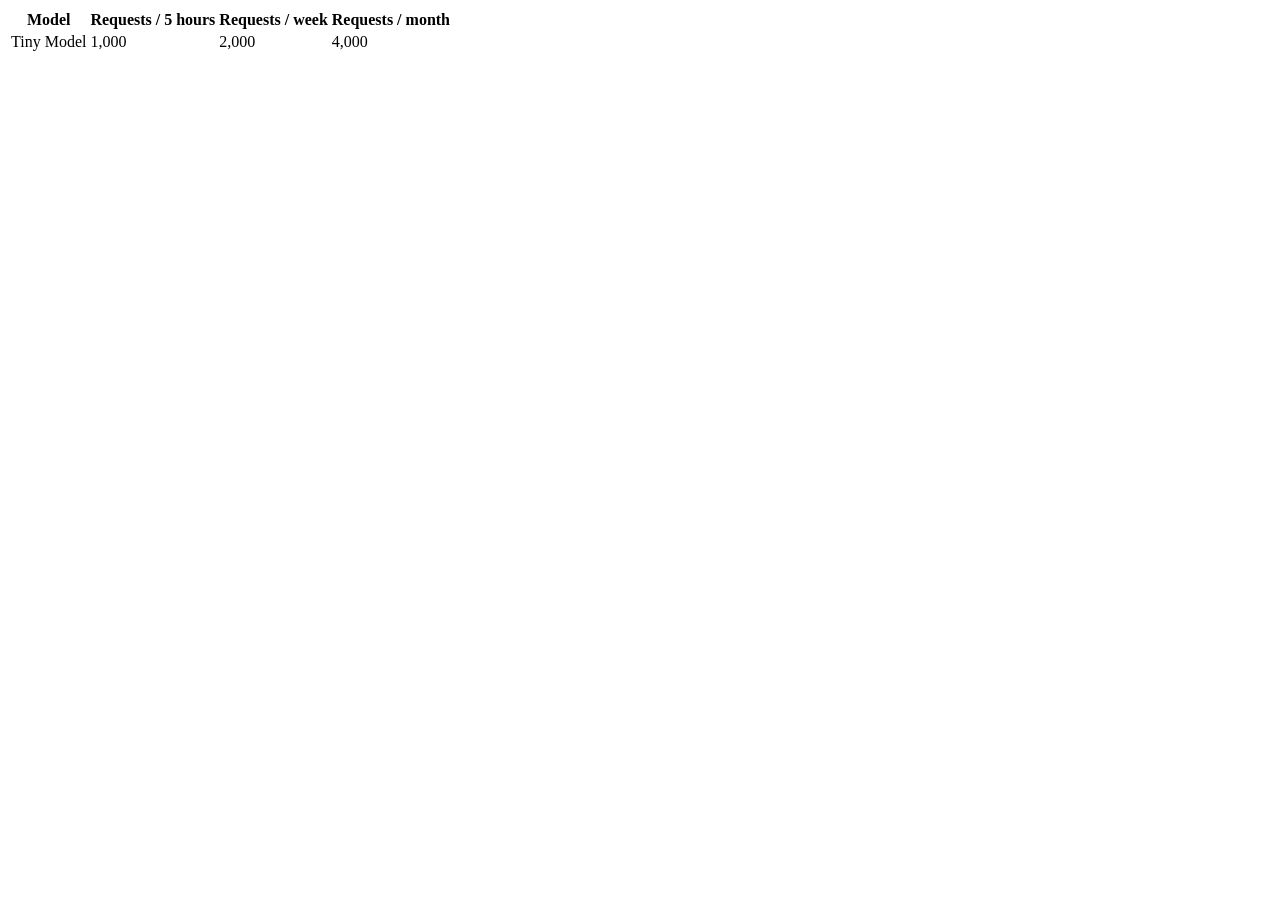
<file: tests/fixtures/official_flight_sample.html>
<!DOCTYPE html>
<html lang="en"><head><meta charset="utf-8"><title>flight sample</title></head>
<body>
<table><thead><tr><th>Model</th><th>Requests / 5 hours</th><th>Requests / week</th><th>Requests / month</th></tr></thead>
<tbody><tr><td>Tiny Model</td><td>1,000</td><td>2,000</td><td>4,000</td></tr></tbody></table>
<script>self.__next_f.push([1,"<table><thead><tr><th>Model</th><th>Input</th><th>Output</th><th>Cache Read</th><th>Cache Write</th><th>Monthly credits</th></tr></thead><tbody><tr><td><div><a class=\"x [&[role=checkbox]>svg]:hidden\"><span>Tiny Model</span></a></div><div>note</div></td><td>$1.00</td><td>$2.00</td><td>$0.10</td><td>—</td><td>$20</td></tr></tbody></table>"])</script>
</body></html>
</file>
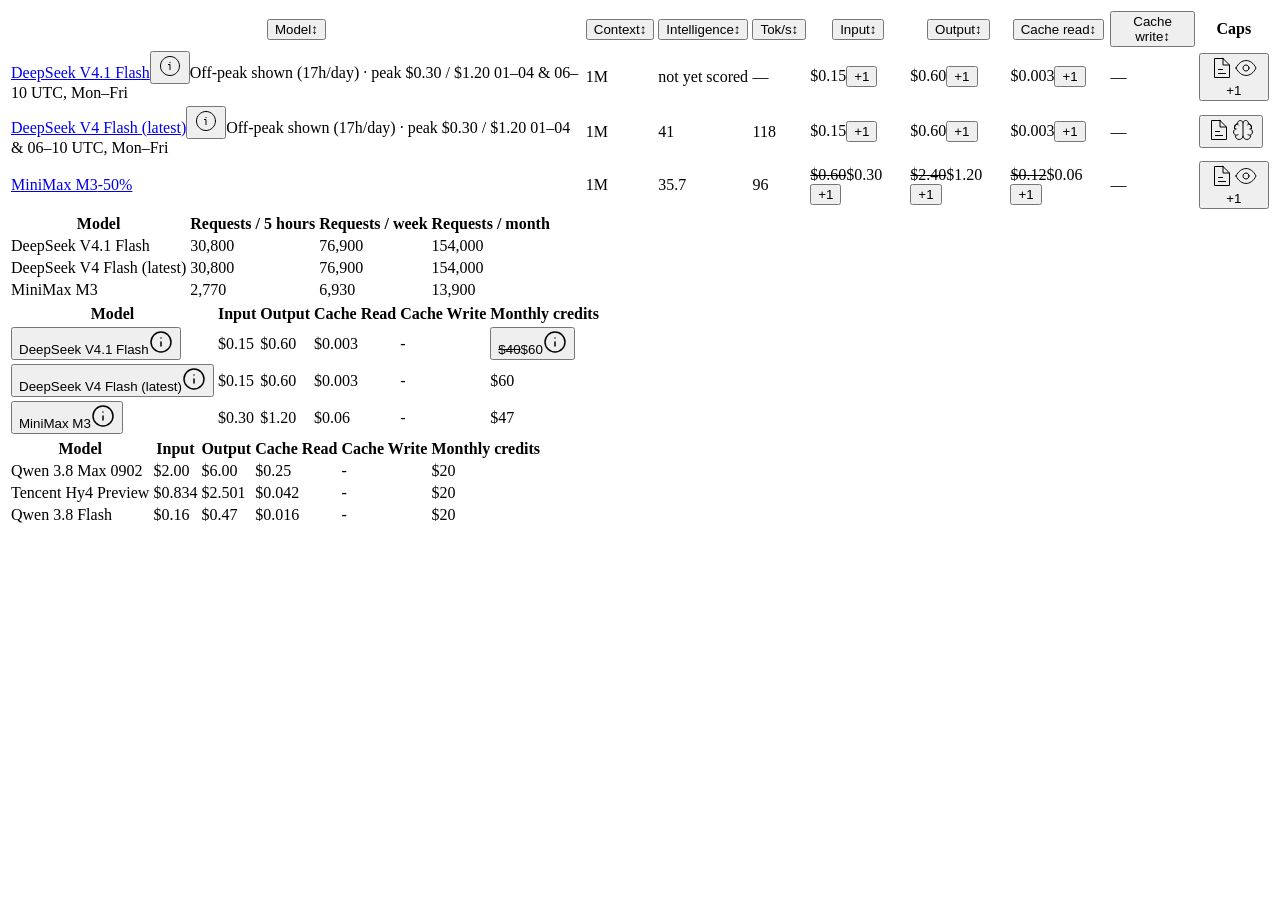
<file: tests/fixtures/official_plan_goat.html>
<!DOCTYPE html>
<html lang="en">
<head><meta charset="utf-8"><title>fixture official_plan_goat.html</title></head>
<body>
<table data-slot="table" class="w-full caption-bottom text-sm min-w-[760px] border-separate border-spacing-0"><thead><tr data-slot="table-row" class="data-[state=selected]:bg-muted transition-colors border-b-0 hover:bg-transparent"><th data-slot="table-head" class="h-10 whitespace-nowrap [&amp;:has([role=checkbox])]:pr-0 [&amp;&gt;[role=checkbox]]:translate-y-[2px] border-b bg-black px-2 py-2.5 md:px-3 align-bottom font-mono text-[10px] font-normal uppercase tracking-wider text-muted-foreground text-left sticky left-0 z-20 border-r border-border/60 pl-3 md:pl-4" scope="col" aria-sort="none"><button type="button" class="inline-flex items-center gap-1 transition-colors hover:text-white text-muted-foreground"><span class="">Model</span><span aria-hidden="true" class="text-[8px]">↕</span></button></th><th data-slot="table-head" class="h-10 whitespace-nowrap [&amp;:has([role=checkbox])]:pr-0 [&amp;&gt;[role=checkbox]]:translate-y-[2px] border-b border-border bg-black px-2 py-2.5 md:px-3 text-right align-bottom font-mono text-[10px] font-normal uppercase tracking-wider text-muted-foreground" scope="col" aria-sort="none"><button type="button" class="inline-flex items-center gap-1 transition-colors hover:text-white text-muted-foreground cursor-help" data-state="closed"><span class="underline decoration-dotted decoration-muted-foreground/50 underline-offset-4">Context</span><span aria-hidden="true" class="text-[8px]">↕</span></button></th><th data-slot="table-head" class="h-10 whitespace-nowrap [&amp;:has([role=checkbox])]:pr-0 [&amp;&gt;[role=checkbox]]:translate-y-[2px] border-b border-border bg-black px-2 py-2.5 md:px-3 text-right align-bottom font-mono text-[10px] font-normal uppercase tracking-wider text-muted-foreground" scope="col" aria-sort="none"><button type="button" class="inline-flex items-center gap-1 transition-colors hover:text-white text-muted-foreground cursor-help" data-state="closed"><span class="underline decoration-dotted decoration-muted-foreground/50 underline-offset-4">Intelligence</span><span aria-hidden="true" class="text-[8px]">↕</span></button></th><th data-slot="table-head" class="h-10 whitespace-nowrap [&amp;:has([role=checkbox])]:pr-0 [&amp;&gt;[role=checkbox]]:translate-y-[2px] border-b border-border bg-black px-2 py-2.5 md:px-3 text-right align-bottom font-mono text-[10px] font-normal uppercase tracking-wider text-muted-foreground" scope="col" aria-sort="none"><button type="button" class="inline-flex items-center gap-1 transition-colors hover:text-white text-muted-foreground cursor-help" data-state="closed"><span class="underline decoration-dotted decoration-muted-foreground/50 underline-offset-4">Tok/s</span><span aria-hidden="true" class="text-[8px]">↕</span></button></th><th data-slot="table-head" class="h-10 whitespace-nowrap [&amp;:has([role=checkbox])]:pr-0 [&amp;&gt;[role=checkbox]]:translate-y-[2px] border-b bg-black px-2 py-2.5 md:px-3 text-right align-bottom font-mono text-[10px] font-normal uppercase tracking-wider text-muted-foreground border-l border-dashed border-border/60" scope="col" aria-sort="none"><button type="button" class="inline-flex items-center gap-1 transition-colors hover:text-white text-muted-foreground cursor-help" data-state="closed"><span class="underline decoration-dotted decoration-muted-foreground/50 underline-offset-4">Input</span><span aria-hidden="true" class="text-[8px]">↕</span></button></th><th data-slot="table-head" class="h-10 whitespace-nowrap [&amp;:has([role=checkbox])]:pr-0 [&amp;&gt;[role=checkbox]]:translate-y-[2px] border-b border-border bg-black px-2 py-2.5 md:px-3 text-right align-bottom font-mono text-[10px] font-normal uppercase tracking-wider text-muted-foreground" scope="col" aria-sort="none"><button type="button" class="inline-flex items-center gap-1 transition-colors hover:text-white text-muted-foreground cursor-help" data-state="closed"><span class="underline decoration-dotted decoration-muted-foreground/50 underline-offset-4">Output</span><span aria-hidden="true" class="text-[8px]">↕</span></button></th><th data-slot="table-head" class="h-10 whitespace-nowrap [&amp;:has([role=checkbox])]:pr-0 [&amp;&gt;[role=checkbox]]:translate-y-[2px] border-b border-border bg-black px-2 py-2.5 md:px-3 text-right align-bottom font-mono text-[10px] font-normal uppercase tracking-wider text-muted-foreground" scope="col" aria-sort="none"><button type="button" class="inline-flex items-center gap-1 transition-colors hover:text-white text-muted-foreground cursor-help" data-state="closed"><span class="underline decoration-dotted decoration-muted-foreground/50 underline-offset-4">Cache read</span><span aria-hidden="true" class="text-[8px]">↕</span></button></th><th data-slot="table-head" class="h-10 whitespace-nowrap [&amp;:has([role=checkbox])]:pr-0 [&amp;&gt;[role=checkbox]]:translate-y-[2px] border-b border-border bg-black px-2 py-2.5 md:px-3 text-right align-bottom font-mono text-[10px] font-normal uppercase tracking-wider text-muted-foreground" scope="col" aria-sort="none"><button type="button" class="inline-flex items-center gap-1 transition-colors hover:text-white text-muted-foreground cursor-help" data-state="closed"><span class="underline decoration-dotted decoration-muted-foreground/50 underline-offset-4">Cache write</span><span aria-hidden="true" class="text-[8px]">↕</span></button></th><th data-slot="table-head" class="h-10 whitespace-nowrap [&amp;:has([role=checkbox])]:pr-0 [&amp;&gt;[role=checkbox]]:translate-y-[2px] border-b border-border bg-black px-2 py-2.5 md:px-3 align-bottom font-mono text-[10px] font-normal uppercase tracking-wider text-muted-foreground text-right">Caps</th></tr></thead><tbody><tr data-slot="table-row" class="data-[state=selected]:bg-muted transition-colors group border-b-0 hover:bg-white/[0.03]"><td data-slot="table-cell" class="p-2 whitespace-nowrap [&amp;:has([role=checkbox])]:pr-0 [&amp;&gt;[role=checkbox]]:translate-y-[2px] px-2 py-3 align-top md:px-3 border-b sticky left-0 z-10 border-r border-border/60 bg-black group-hover:bg-[#0a0a0a] pl-3 md:pl-4"><div class="max-w-[10rem] md:max-w-none"><span class="flex min-w-0 items-center gap-2"><a href="/models/deepseek-v4-1-flash" class="flex min-w-0 items-center gap-2 md:gap-2.5"><span class="truncate text-white group-hover:underline">DeepSeek V4.1 Flash</span></a><button type="button" title="Off-peak shown (17h/day) · peak $0.30 / $1.20 01–04 &amp; 06–10 UTC, Mon–Fri" aria-label="Off-peak shown (17h/day) · peak $0.30 / $1.20 01–04 &amp; 06–10 UTC, Mon–Fri" class="hidden shrink-0 cursor-help items-center text-muted-foreground/60 transition-colors [@media(hover:hover)]:inline-flex hover:text-white focus-visible:text-white focus-visible:ring-1 focus-visible:ring-current" data-state="closed"><svg class="size-3.5" aria-hidden="true" width="24px" height="24px" viewBox="0 0 24 24" fill="none" xmlns="http://www.w3.org/2000/svg"><path d="M10.5 10.5H12L12 15.5M21.5 12C21.5 17.2467 17.2467 21.5 12 21.5C6.75329 21.5 2.5 17.2467 2.5 12C2.5 6.75329 6.75329 2.5 12 2.5C17.2467 2.5 21.5 6.75329 21.5 12Z" stroke="currentColor" stroke-linecap="square"></path><path d="M11.75 8.125H11.625V8.25V8.75V8.875H11.75H12.25H12.375V8.75V8.25V8.125H12.25H11.75Z" fill="currentColor" stroke="currentColor" stroke-width="0.25"></path></svg></button></span><span title="Off-peak shown (17h/day) · peak $0.30 / $1.20 01–04 &amp; 06–10 UTC, Mon–Fri" class="mt-1 block truncate font-mono text-[10px] uppercase tracking-wider text-muted-foreground [@media(hover:hover)]:hidden">Off-peak shown (17h/day) · peak $0.30 / $1.20 01–04 &amp; 06–10 UTC, Mon–Fri</span></div></td><td data-slot="table-cell" class="p-2 whitespace-nowrap [&amp;:has([role=checkbox])]:pr-0 [&amp;&gt;[role=checkbox]]:translate-y-[2px] px-2 py-3 align-top md:px-3 border-b border-border/40 text-right font-mono text-xs tabular-nums text-white"><span class="block leading-5">1M</span></td><td data-slot="table-cell" class="p-2 whitespace-nowrap [&amp;:has([role=checkbox])]:pr-0 [&amp;&gt;[role=checkbox]]:translate-y-[2px] px-2 py-3 align-top md:px-3 border-b border-border/40"><span class="block text-right font-mono text-[11px] text-muted-foreground/50">not yet scored</span></td><td data-slot="table-cell" class="p-2 whitespace-nowrap [&amp;:has([role=checkbox])]:pr-0 [&amp;&gt;[role=checkbox]]:translate-y-[2px] px-2 py-3 align-top md:px-3 border-b border-border/40 text-right font-mono text-xs tabular-nums text-white"><span class="block leading-5">—</span></td><td data-slot="table-cell" class="p-2 whitespace-nowrap [&amp;:has([role=checkbox])]:pr-0 [&amp;&gt;[role=checkbox]]:translate-y-[2px] px-2 py-3 align-top md:px-3 border-b text-right font-mono text-xs tabular-nums text-white border-l border-dashed border-border/60"><span class="block leading-5 whitespace-nowrap text-white">$0.15<button type="button" aria-label="DeepSeek V4.1 Flash input: $0.30 during peak hours, 01–04 &amp; 06–10 UTC, Mon–Fri" aria-expanded="false" class="ml-1 cursor-help border-b border-dashed border-border text-[10px] tracking-wider text-muted-foreground transition-colors hover:border-white/60 hover:text-white focus-visible:text-white focus-visible:ring-1 focus-visible:ring-current" data-state="closed">+1</button></span></td><td data-slot="table-cell" class="p-2 whitespace-nowrap [&amp;:has([role=checkbox])]:pr-0 [&amp;&gt;[role=checkbox]]:translate-y-[2px] px-2 py-3 align-top md:px-3 border-b border-border/40 text-right font-mono text-xs tabular-nums text-white"><span class="block leading-5 whitespace-nowrap text-white">$0.60<button type="button" aria-label="DeepSeek V4.1 Flash output: $1.20 during peak hours, 01–04 &amp; 06–10 UTC, Mon–Fri" aria-expanded="false" class="ml-1 cursor-help border-b border-dashed border-border text-[10px] tracking-wider text-muted-foreground transition-colors hover:border-white/60 hover:text-white focus-visible:text-white focus-visible:ring-1 focus-visible:ring-current" data-state="closed">+1</button></span></td><td data-slot="table-cell" class="p-2 whitespace-nowrap [&amp;:has([role=checkbox])]:pr-0 [&amp;&gt;[role=checkbox]]:translate-y-[2px] px-2 py-3 align-top md:px-3 border-b border-border/40 text-right font-mono text-xs tabular-nums text-white"><span class="block leading-5 whitespace-nowrap text-white">$0.003<button type="button" aria-label="DeepSeek V4.1 Flash cache read: $0.006 during peak hours, 01–04 &amp; 06–10 UTC, Mon–Fri" aria-expanded="false" class="ml-1 cursor-help border-b border-dashed border-border text-[10px] tracking-wider text-muted-foreground transition-colors hover:border-white/60 hover:text-white focus-visible:text-white focus-visible:ring-1 focus-visible:ring-current" data-state="closed">+1</button></span></td><td data-slot="table-cell" class="p-2 whitespace-nowrap [&amp;:has([role=checkbox])]:pr-0 [&amp;&gt;[role=checkbox]]:translate-y-[2px] px-2 py-3 align-top md:px-3 border-b border-border/40 text-right font-mono text-xs tabular-nums text-white"><span class="block leading-5 text-muted-foreground/50">—</span></td><td data-slot="table-cell" class="p-2 whitespace-nowrap [&amp;:has([role=checkbox])]:pr-0 [&amp;&gt;[role=checkbox]]:translate-y-[2px] px-2 py-3 align-top md:px-3 border-b border-border/40"><button type="button" aria-label="Capabilities: Text input, Vision, Reasoning" class="flex w-full items-center gap-1 text-muted-foreground justify-end cursor-help transition-colors hover:text-white focus-visible:text-white focus-visible:outline-none" data-state="closed"><svg class="size-4 shrink-0" aria-hidden="true" width="24px" height="24px" viewBox="0 0 24 24" fill="none" xmlns="http://www.w3.org/2000/svg"><path d="M13 2.5H4.5V21.5H19.5V9L13 2.5Z" stroke="currentColor" stroke-linecap="square"></path><path d="M8.5 13.5H12.5" stroke="currentColor" stroke-linecap="square"></path><path d="M8.5 17.5H15.5" stroke="currentColor" stroke-linecap="square"></path><path d="M13 3V9H19" stroke="currentColor" stroke-linecap="square"></path></svg><svg class="size-4 shrink-0" aria-hidden="true" width="24px" height="24px" viewBox="0 0 24 24" fill="none" xmlns="http://www.w3.org/2000/svg"><path d="M2 12C6.82745 2.00007 17.1725 1.99995 22 11.9999C17.1725 21.9999 6.82745 22 2 12Z" stroke="currentColor" stroke-linecap="round"></path><path d="M15 12C15 13.6569 13.6569 15 12 15C10.3431 15 9 13.6569 9 12C9 10.3431 10.3431 9 12 9C13.6569 9 15 10.3431 15 12Z" stroke="currentColor" stroke-linecap="round" stroke-linejoin="round"></path></svg><span class="text-[10px] tabular-nums text-muted-foreground/60">+<!-- -->1</span></button></td></tr><tr data-slot="table-row" class="data-[state=selected]:bg-muted transition-colors group border-b-0 hover:bg-white/[0.03]"><td data-slot="table-cell" class="p-2 whitespace-nowrap [&amp;:has([role=checkbox])]:pr-0 [&amp;&gt;[role=checkbox]]:translate-y-[2px] px-2 py-3 align-top md:px-3 border-b sticky left-0 z-10 border-r border-border/60 bg-black group-hover:bg-[#0a0a0a] pl-3 md:pl-4"><div class="max-w-[10rem] md:max-w-none"><span class="flex min-w-0 items-center gap-2"><a href="/models/deepseek-v4-flash" class="flex min-w-0 items-center gap-2 md:gap-2.5"><span class="truncate text-white group-hover:underline">DeepSeek V4 Flash (latest)</span></a><button type="button" title="Off-peak shown (17h/day) · peak $0.30 / $1.20 01–04 &amp; 06–10 UTC, Mon–Fri" aria-label="Off-peak shown (17h/day) · peak $0.30 / $1.20 01–04 &amp; 06–10 UTC, Mon–Fri" class="hidden shrink-0 cursor-help items-center text-muted-foreground/60 transition-colors [@media(hover:hover)]:inline-flex hover:text-white focus-visible:text-white focus-visible:ring-1 focus-visible:ring-current" data-state="closed"><svg class="size-3.5" aria-hidden="true" width="24px" height="24px" viewBox="0 0 24 24" fill="none" xmlns="http://www.w3.org/2000/svg"><path d="M10.5 10.5H12L12 15.5M21.5 12C21.5 17.2467 17.2467 21.5 12 21.5C6.75329 21.5 2.5 17.2467 2.5 12C2.5 6.75329 6.75329 2.5 12 2.5C17.2467 2.5 21.5 6.75329 21.5 12Z" stroke="currentColor" stroke-linecap="square"></path><path d="M11.75 8.125H11.625V8.25V8.75V8.875H11.75H12.25H12.375V8.75V8.25V8.125H12.25H11.75Z" fill="currentColor" stroke="currentColor" stroke-width="0.25"></path></svg></button></span><span title="Off-peak shown (17h/day) · peak $0.30 / $1.20 01–04 &amp; 06–10 UTC, Mon–Fri" class="mt-1 block truncate font-mono text-[10px] uppercase tracking-wider text-muted-foreground [@media(hover:hover)]:hidden">Off-peak shown (17h/day) · peak $0.30 / $1.20 01–04 &amp; 06–10 UTC, Mon–Fri</span></div></td><td data-slot="table-cell" class="p-2 whitespace-nowrap [&amp;:has([role=checkbox])]:pr-0 [&amp;&gt;[role=checkbox]]:translate-y-[2px] px-2 py-3 align-top md:px-3 border-b border-border/40 text-right font-mono text-xs tabular-nums text-white"><span class="block leading-5">1M</span></td><td data-slot="table-cell" class="p-2 whitespace-nowrap [&amp;:has([role=checkbox])]:pr-0 [&amp;&gt;[role=checkbox]]:translate-y-[2px] px-2 py-3 align-top md:px-3 border-b border-border/40"><span class="leading-5 flex items-center justify-end gap-2.5"><span aria-hidden="true" class="hidden h-2 w-16 border border-white/30 sm:block"><span class="block h-full bg-white/85" style="width:62.76923076923077%"></span></span><span class="w-9 text-right font-mono text-xs tabular-nums text-white">41</span></span></td><td data-slot="table-cell" class="p-2 whitespace-nowrap [&amp;:has([role=checkbox])]:pr-0 [&amp;&gt;[role=checkbox]]:translate-y-[2px] px-2 py-3 align-top md:px-3 border-b border-border/40 text-right font-mono text-xs tabular-nums text-white"><span class="block leading-5">118</span></td><td data-slot="table-cell" class="p-2 whitespace-nowrap [&amp;:has([role=checkbox])]:pr-0 [&amp;&gt;[role=checkbox]]:translate-y-[2px] px-2 py-3 align-top md:px-3 border-b text-right font-mono text-xs tabular-nums text-white border-l border-dashed border-border/60"><span class="block leading-5 whitespace-nowrap text-white">$0.15<button type="button" aria-label="DeepSeek V4 Flash (latest) input: $0.30 during peak hours, 01–04 &amp; 06–10 UTC, Mon–Fri" aria-expanded="false" class="ml-1 cursor-help border-b border-dashed border-border text-[10px] tracking-wider text-muted-foreground transition-colors hover:border-white/60 hover:text-white focus-visible:text-white focus-visible:ring-1 focus-visible:ring-current" data-state="closed">+1</button></span></td><td data-slot="table-cell" class="p-2 whitespace-nowrap [&amp;:has([role=checkbox])]:pr-0 [&amp;&gt;[role=checkbox]]:translate-y-[2px] px-2 py-3 align-top md:px-3 border-b border-border/40 text-right font-mono text-xs tabular-nums text-white"><span class="block leading-5 whitespace-nowrap text-white">$0.60<button type="button" aria-label="DeepSeek V4 Flash (latest) output: $1.20 during peak hours, 01–04 &amp; 06–10 UTC, Mon–Fri" aria-expanded="false" class="ml-1 cursor-help border-b border-dashed border-border text-[10px] tracking-wider text-muted-foreground transition-colors hover:border-white/60 hover:text-white focus-visible:text-white focus-visible:ring-1 focus-visible:ring-current" data-state="closed">+1</button></span></td><td data-slot="table-cell" class="p-2 whitespace-nowrap [&amp;:has([role=checkbox])]:pr-0 [&amp;&gt;[role=checkbox]]:translate-y-[2px] px-2 py-3 align-top md:px-3 border-b border-border/40 text-right font-mono text-xs tabular-nums text-white"><span class="block leading-5 whitespace-nowrap text-white">$0.003<button type="button" aria-label="DeepSeek V4 Flash (latest) cache read: $0.006 during peak hours, 01–04 &amp; 06–10 UTC, Mon–Fri" aria-expanded="false" class="ml-1 cursor-help border-b border-dashed border-border text-[10px] tracking-wider text-muted-foreground transition-colors hover:border-white/60 hover:text-white focus-visible:text-white focus-visible:ring-1 focus-visible:ring-current" data-state="closed">+1</button></span></td><td data-slot="table-cell" class="p-2 whitespace-nowrap [&amp;:has([role=checkbox])]:pr-0 [&amp;&gt;[role=checkbox]]:translate-y-[2px] px-2 py-3 align-top md:px-3 border-b border-border/40 text-right font-mono text-xs tabular-nums text-white"><span class="block leading-5 text-muted-foreground/50">—</span></td><td data-slot="table-cell" class="p-2 whitespace-nowrap [&amp;:has([role=checkbox])]:pr-0 [&amp;&gt;[role=checkbox]]:translate-y-[2px] px-2 py-3 align-top md:px-3 border-b border-border/40"><button type="button" aria-label="Capabilities: Text input, Reasoning" class="flex w-full items-center gap-1 text-muted-foreground justify-end cursor-help transition-colors hover:text-white focus-visible:text-white focus-visible:outline-none" data-state="closed"><svg class="size-4 shrink-0" aria-hidden="true" width="24px" height="24px" viewBox="0 0 24 24" fill="none" xmlns="http://www.w3.org/2000/svg"><path d="M13 2.5H4.5V21.5H19.5V9L13 2.5Z" stroke="currentColor" stroke-linecap="square"></path><path d="M8.5 13.5H12.5" stroke="currentColor" stroke-linecap="square"></path><path d="M8.5 17.5H15.5" stroke="currentColor" stroke-linecap="square"></path><path d="M13 3V9H19" stroke="currentColor" stroke-linecap="square"></path></svg><svg class="size-4 shrink-0" aria-hidden="true" width="24px" height="24px" viewBox="0 0 24 24" fill="none" xmlns="http://www.w3.org/2000/svg"><path d="M3.87326 10.9728C3.65146 10.5059 3.52734 9.98359 3.52734 9.43228C3.52734 7.71144 4.73657 6.27302 6.35167 5.92041" stroke="currentColor"></path><path d="M3.87326 10.9728C3.65146 10.5059 3.52734 9.98359 3.52734 9.43228C3.52734 7.71144 4.73657 6.27302 6.35167 5.92041" stroke="currentColor"></path><path d="M3.87326 10.9728C3.65146 10.5059 3.52734 9.98359 3.52734 9.43228C3.52734 7.71144 4.73657 6.27302 6.35167 5.92041" stroke="currentColor"></path><path d="M20.1268 10.9728C20.3487 10.5059 20.4728 9.98359 20.4728 9.43228C20.4728 7.71144 19.2635 6.27302 17.6484 5.92041" stroke="currentColor"></path><path d="M20.1268 10.9728C20.3487 10.5059 20.4728 9.98359 20.4728 9.43228C20.4728 7.71144 19.2635 6.27302 17.6484 5.92041" stroke="currentColor"></path><path d="M20.1268 10.9728C20.3487 10.5059 20.4728 9.98359 20.4728 9.43228C20.4728 7.71144 19.2635 6.27302 17.6484 5.92041" stroke="currentColor"></path><path d="M5.58108 10.9731C3.87945 10.9731 2.5 12.3526 2.5 14.0542C2.5 15.7559 3.87945 17.1353 5.58108 17.1353C6.03924 17.1353 6.47405 17.0353 6.86486 16.8559L7.37838 16.6218" stroke="currentColor"></path><path d="M18.4184 10.9731C20.12 10.9731 21.4995 12.3526 21.4995 14.0542C21.4995 15.7559 20.12 17.1353 18.4184 17.1353C17.9602 17.1353 17.5254 17.0353 17.1346 16.8559L16.6211 16.6218" stroke="currentColor"></path><path d="M12.0013 5.22866C12.0013 3.73973 10.7943 2.53271 9.30532 2.53271C7.81639 2.53271 6.60938 3.73973 6.60938 5.22866C6.60938 6.11056 7.03282 6.89355 7.68749 7.38542" stroke="currentColor"></path><path d="M12 5.19595C12 3.70702 13.207 2.5 14.6959 2.5C16.1849 2.5 17.3919 3.70702 17.3919 5.19595C17.3919 6.07784 16.9684 6.86084 16.3138 7.3527" stroke="currentColor"></path><path d="M12 5.06738V17.6485" stroke="currentColor"></path><path d="M11.9996 17.6488C11.9996 19.7758 10.2753 21.5001 8.14823 21.5001C6.02118 21.5001 4.29688 19.7758 4.29688 17.6488V17.1353" stroke="currentColor"></path><path d="M12 17.6488C12 19.7758 13.7243 21.5001 15.8514 21.5001C17.9784 21.5001 19.7027 19.7758 19.7027 17.6488V17.1353" stroke="currentColor"></path></svg></button></td></tr><tr data-slot="table-row" class="data-[state=selected]:bg-muted transition-colors group border-b-0 hover:bg-white/[0.03]"><td data-slot="table-cell" class="p-2 whitespace-nowrap [&amp;:has([role=checkbox])]:pr-0 [&amp;&gt;[role=checkbox]]:translate-y-[2px] px-2 py-3 align-top md:px-3 border-b sticky left-0 z-10 border-r border-border/60 bg-black group-hover:bg-[#0a0a0a] pl-3 md:pl-4"><div class="max-w-[10rem] md:max-w-none"><span class="flex min-w-0 items-center gap-2"><a href="/models/minimax-m3" class="flex min-w-0 items-center gap-2 md:gap-2.5"><span class="truncate text-white group-hover:underline">MiniMax M3</span></a><a href="https://commandcode.ai/docs/resources/pricing-limits#minimax-m3-2x-usage" title="50% off. See the deal for details." aria-label="50% off — view deal details" class="shrink-0 bg-white px-1.5 py-0.5 font-mono text-[10px] font-semibold uppercase tracking-wider text-black no-underline transition-opacity hover:opacity-80">-50%</a></span></div></td><td data-slot="table-cell" class="p-2 whitespace-nowrap [&amp;:has([role=checkbox])]:pr-0 [&amp;&gt;[role=checkbox]]:translate-y-[2px] px-2 py-3 align-top md:px-3 border-b border-border/40 text-right font-mono text-xs tabular-nums text-white"><span class="block leading-5">1M</span></td><td data-slot="table-cell" class="p-2 whitespace-nowrap [&amp;:has([role=checkbox])]:pr-0 [&amp;&gt;[role=checkbox]]:translate-y-[2px] px-2 py-3 align-top md:px-3 border-b border-border/40"><span class="leading-5 flex items-center justify-end gap-2.5"><span aria-hidden="true" class="hidden h-2 w-16 border border-white/30 sm:block"><span class="block h-full bg-white/85" style="width:54.92307692307693%"></span></span><span class="w-9 text-right font-mono text-xs tabular-nums text-white">35.7</span></span></td><td data-slot="table-cell" class="p-2 whitespace-nowrap [&amp;:has([role=checkbox])]:pr-0 [&amp;&gt;[role=checkbox]]:translate-y-[2px] px-2 py-3 align-top md:px-3 border-b border-border/40 text-right font-mono text-xs tabular-nums text-white"><span class="block leading-5">96</span></td><td data-slot="table-cell" class="p-2 whitespace-nowrap [&amp;:has([role=checkbox])]:pr-0 [&amp;&gt;[role=checkbox]]:translate-y-[2px] px-2 py-3 align-top md:px-3 border-b text-right font-mono text-xs tabular-nums text-white border-l border-dashed border-border/60"><span class="block leading-5 whitespace-nowrap text-white"><s class="mr-1 text-[10px] text-muted-foreground/50">$0.60</s>$0.30<button type="button" aria-label="MiniMax M3: 2 context price bands" aria-expanded="false" class="ml-1 cursor-help border-b border-dashed border-border text-[10px] tracking-wider text-muted-foreground transition-colors hover:border-white/60 hover:text-white focus-visible:text-white focus-visible:ring-1 focus-visible:ring-current" data-state="closed">+<!-- -->1</button></span></td><td data-slot="table-cell" class="p-2 whitespace-nowrap [&amp;:has([role=checkbox])]:pr-0 [&amp;&gt;[role=checkbox]]:translate-y-[2px] px-2 py-3 align-top md:px-3 border-b border-border/40 text-right font-mono text-xs tabular-nums text-white"><span class="block leading-5 whitespace-nowrap text-white"><s class="mr-1 text-[10px] text-muted-foreground/50">$2.40</s>$1.20<button type="button" aria-label="MiniMax M3: 2 context price bands" aria-expanded="false" class="ml-1 cursor-help border-b border-dashed border-border text-[10px] tracking-wider text-muted-foreground transition-colors hover:border-white/60 hover:text-white focus-visible:text-white focus-visible:ring-1 focus-visible:ring-current" data-state="closed">+<!-- -->1</button></span></td><td data-slot="table-cell" class="p-2 whitespace-nowrap [&amp;:has([role=checkbox])]:pr-0 [&amp;&gt;[role=checkbox]]:translate-y-[2px] px-2 py-3 align-top md:px-3 border-b border-border/40 text-right font-mono text-xs tabular-nums text-white"><span class="block leading-5 whitespace-nowrap text-white"><s class="mr-1 text-[10px] text-muted-foreground/50">$0.12</s>$0.06<button type="button" aria-label="MiniMax M3: 2 context price bands" aria-expanded="false" class="ml-1 cursor-help border-b border-dashed border-border text-[10px] tracking-wider text-muted-foreground transition-colors hover:border-white/60 hover:text-white focus-visible:text-white focus-visible:ring-1 focus-visible:ring-current" data-state="closed">+<!-- -->1</button></span></td><td data-slot="table-cell" class="p-2 whitespace-nowrap [&amp;:has([role=checkbox])]:pr-0 [&amp;&gt;[role=checkbox]]:translate-y-[2px] px-2 py-3 align-top md:px-3 border-b border-border/40 text-right font-mono text-xs tabular-nums text-white"><span class="block leading-5 text-muted-foreground/50">—</span></td><td data-slot="table-cell" class="p-2 whitespace-nowrap [&amp;:has([role=checkbox])]:pr-0 [&amp;&gt;[role=checkbox]]:translate-y-[2px] px-2 py-3 align-top md:px-3 border-b border-border/40"><button type="button" aria-label="Capabilities: Text input, Vision, Reasoning" class="flex w-full items-center gap-1 text-muted-foreground justify-end cursor-help transition-colors hover:text-white focus-visible:text-white focus-visible:outline-none" data-state="closed"><svg class="size-4 shrink-0" aria-hidden="true" width="24px" height="24px" viewBox="0 0 24 24" fill="none" xmlns="http://www.w3.org/2000/svg"><path d="M13 2.5H4.5V21.5H19.5V9L13 2.5Z" stroke="currentColor" stroke-linecap="square"></path><path d="M8.5 13.5H12.5" stroke="currentColor" stroke-linecap="square"></path><path d="M8.5 17.5H15.5" stroke="currentColor" stroke-linecap="square"></path><path d="M13 3V9H19" stroke="currentColor" stroke-linecap="square"></path></svg><svg class="size-4 shrink-0" aria-hidden="true" width="24px" height="24px" viewBox="0 0 24 24" fill="none" xmlns="http://www.w3.org/2000/svg"><path d="M2 12C6.82745 2.00007 17.1725 1.99995 22 11.9999C17.1725 21.9999 6.82745 22 2 12Z" stroke="currentColor" stroke-linecap="round"></path><path d="M15 12C15 13.6569 13.6569 15 12 15C10.3431 15 9 13.6569 9 12C9 10.3431 10.3431 9 12 9C13.6569 9 15 10.3431 15 12Z" stroke="currentColor" stroke-linecap="round" stroke-linejoin="round"></path></svg><span class="text-[10px] tabular-nums text-muted-foreground/60">+<!-- -->1</span></button></td></tr></tbody></table>
<table class="whitespace-nowrap"><thead><tr><th>Model</th><th>Requests / 5 hours</th><th>Requests / week</th><th>Requests / month</th></tr></thead><tbody><tr><td>DeepSeek V4.1 Flash</td><td>30,800</td><td>76,900</td><td>154,000</td></tr><tr><td>DeepSeek V4 Flash (latest)</td><td>30,800</td><td>76,900</td><td>154,000</td></tr><tr><td>MiniMax M3</td><td>2,770</td><td>6,930</td><td>13,900</td></tr></tbody></table>
<table class="whitespace-nowrap"><thead><tr><th>Model</th><th>Input</th><th>Output</th><th>Cache Read</th><th>Cache Write</th><th>Monthly credits</th></tr></thead><tbody><tr><td><button data-state="closed" class="flex shrink-0 items-center gap-1">DeepSeek V4.1 Flash<svg class="size-4 self-center opacity-50" xmlns="http://www.w3.org/2000/svg" width="24" height="24" viewBox="0 0 24 24" fill="none" stroke="currentColor" stroke-width="1.5" stroke-linecap="round" stroke-linejoin="round"><circle cx="12" cy="12" r="10"></circle><line x1="12" y1="16" x2="12" y2="12"></line><line x1="12" y1="8" x2="12.01" y2="8"></line></svg></button></td><td>$0.15</td><td>$0.60</td><td>$0.003</td><td>-</td><td><button data-state="closed" class="flex shrink-0 items-center gap-1"><s class="mr-1.5 text-muted-foreground">$40</s><span class="font-semibold">$60</span><svg class="size-4 self-center opacity-50" xmlns="http://www.w3.org/2000/svg" width="24" height="24" viewBox="0 0 24 24" fill="none" stroke="currentColor" stroke-width="1.5" stroke-linecap="round" stroke-linejoin="round"><circle cx="12" cy="12" r="10"></circle><line x1="12" y1="16" x2="12" y2="12"></line><line x1="12" y1="8" x2="12.01" y2="8"></line></svg></button></td></tr><tr><td><button data-state="closed" class="flex shrink-0 items-center gap-1">DeepSeek V4 Flash (latest)<svg class="size-4 self-center opacity-50" xmlns="http://www.w3.org/2000/svg" width="24" height="24" viewBox="0 0 24 24" fill="none" stroke="currentColor" stroke-width="1.5" stroke-linecap="round" stroke-linejoin="round"><circle cx="12" cy="12" r="10"></circle><line x1="12" y1="16" x2="12" y2="12"></line><line x1="12" y1="8" x2="12.01" y2="8"></line></svg></button></td><td>$0.15</td><td>$0.60</td><td>$0.003</td><td>-</td><td>$60</td></tr><tr><td><button data-state="closed" class="flex shrink-0 items-center gap-1">MiniMax M3<svg class="size-4 self-center opacity-50" xmlns="http://www.w3.org/2000/svg" width="24" height="24" viewBox="0 0 24 24" fill="none" stroke="currentColor" stroke-width="1.5" stroke-linecap="round" stroke-linejoin="round"><circle cx="12" cy="12" r="10"></circle><line x1="12" y1="16" x2="12" y2="12"></line><line x1="12" y1="8" x2="12.01" y2="8"></line></svg></button></td><td>$0.30</td><td>$1.20</td><td>$0.06</td><td>-</td><td>$47</td></tr></tbody></table>
<table class="whitespace-nowrap"><thead><tr><th>Model</th><th>Input</th><th>Output</th><th>Cache Read</th><th>Cache Write</th><th>Monthly credits</th></tr></thead><tbody><tr><td>Qwen 3.8 Max 0902</td><td>$2.00</td><td>$6.00</td><td>$0.25</td><td>-</td><td>$20</td></tr><tr><td>Tencent Hy4 Preview</td><td>$0.834</td><td>$2.501</td><td>$0.042</td><td>-</td><td>$20</td></tr><tr><td>Qwen 3.8 Flash</td><td>$0.16</td><td>$0.47</td><td>$0.016</td><td>-</td><td>$20</td></tr></tbody></table>
</body>
</html>
</file>
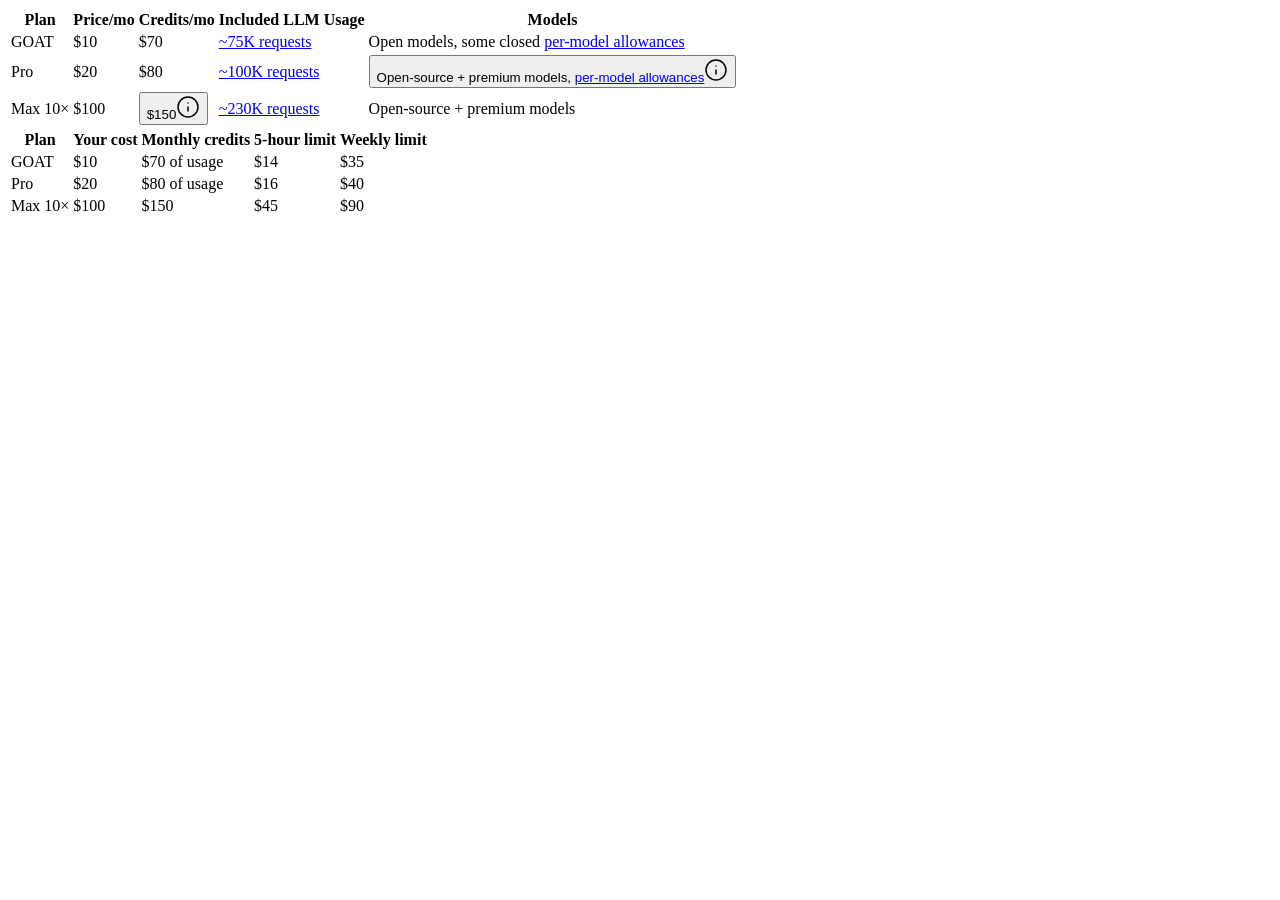
<file: tests/fixtures/official_pricing_limits.html>
<!DOCTYPE html>
<html lang="en">
<head><meta charset="utf-8"><title>fixture official_pricing_limits.html</title></head>
<body>
<table class="whitespace-nowrap"><thead><tr><th>Plan</th><th>Price/mo</th><th>Credits/mo</th><th>Included LLM Usage</th><th>Models</th></tr></thead><tbody><tr><td>GOAT</td><td>$10</td><td>$70</td><td><a class="text-burple-foreground" href="#usage-estimates">~75K<!-- --> requests</a></td><td>Open models, some closed <a class="text-burple-foreground" href="/docs/plans/goat">per-model allowances</a></td></tr><tr><td>Pro</td><td>$20</td><td>$80</td><td><a class="text-burple-foreground" href="#usage-estimates">~100K<!-- --> requests</a></td><td><button data-state="closed" class="flex shrink-0 items-center gap-1">Open-source + premium models, <a class="text-burple-foreground" href="/docs/plans/pro">per-model allowances</a><svg class="size-4 self-center opacity-50" xmlns="http://www.w3.org/2000/svg" width="24" height="24" viewBox="0 0 24 24" fill="none" stroke="currentColor" stroke-width="1.5" stroke-linecap="round" stroke-linejoin="round"><circle cx="12" cy="12" r="10"></circle><line x1="12" y1="16" x2="12" y2="12"></line><line x1="12" y1="8" x2="12.01" y2="8"></line></svg></button></td></tr><tr><td>Max 10×</td><td>$100</td><td><button data-state="closed" class="flex shrink-0 items-center gap-1">$150<svg class="size-4 self-center opacity-50" xmlns="http://www.w3.org/2000/svg" width="24" height="24" viewBox="0 0 24 24" fill="none" stroke="currentColor" stroke-width="1.5" stroke-linecap="round" stroke-linejoin="round"><circle cx="12" cy="12" r="10"></circle><line x1="12" y1="16" x2="12" y2="12"></line><line x1="12" y1="8" x2="12.01" y2="8"></line></svg></button></td><td><a class="text-burple-foreground" href="#usage-estimates">~230K<!-- --> requests</a></td><td>Open-source + premium models</td></tr></tbody></table>
<table class="whitespace-nowrap"><thead><tr><th>Plan</th><th>Your cost</th><th>Monthly credits</th><th>5-hour limit</th><th>Weekly limit</th></tr></thead><tbody><tr><td>GOAT</td><td>$10</td><td>$70 of usage</td><td>$14</td><td>$35</td></tr><tr><td>Pro</td><td>$20</td><td>$80 of usage</td><td>$16</td><td>$40</td></tr><tr><td>Max 10×</td><td>$100</td><td>$150</td><td>$45</td><td>$90</td></tr></tbody></table>
</body>
</html>
</file>
